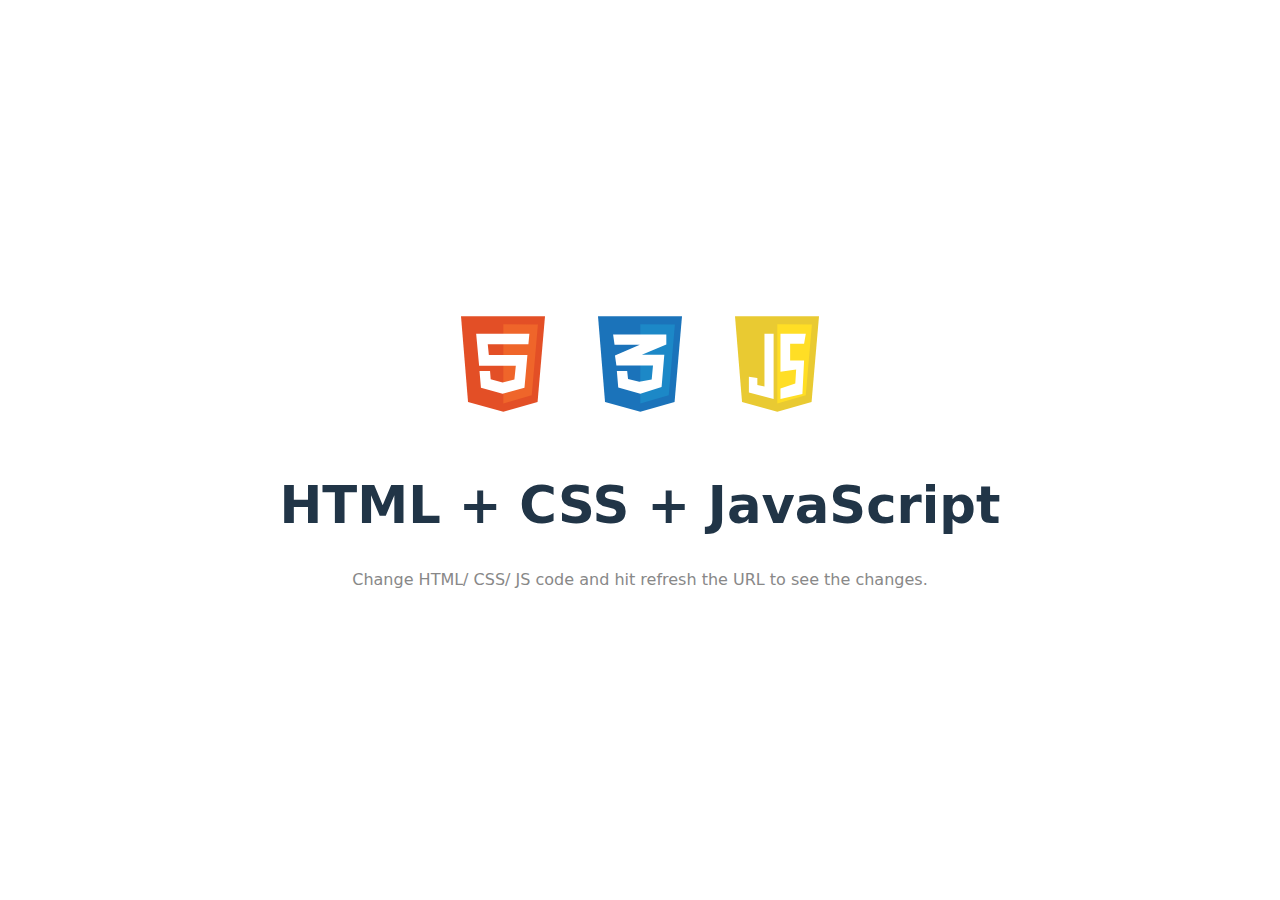
<file: EXPERIMENT-0/index.html>
<!doctype html>
<html lang="en">
  <head>
    <meta charset="UTF-8" />
    <meta name="viewport" content="width=device-width, initial-scale=1.0" />
    <title>HTML + CSS + JS</title>
    <link rel="stylesheet" href="styles.css" />
  </head>
  <body>
    <div id="root">
      <div>
        <img src="/images/html.svg" class="logo"/>
        <img src="/images/css.svg" class="logo"/>
        <img src="/images/javascript.svg" class="logo"/>
      </div>
    <h1>HTML + CSS + JavaScript</h1>
    <p class="read-instructions" style="display: none;">
      Change HTML/ CSS/ JS code and hit refresh the URL to see the changes.
    </p>
  </div>
  <script src="script.js"></script>
  </body>
</html>
</file>
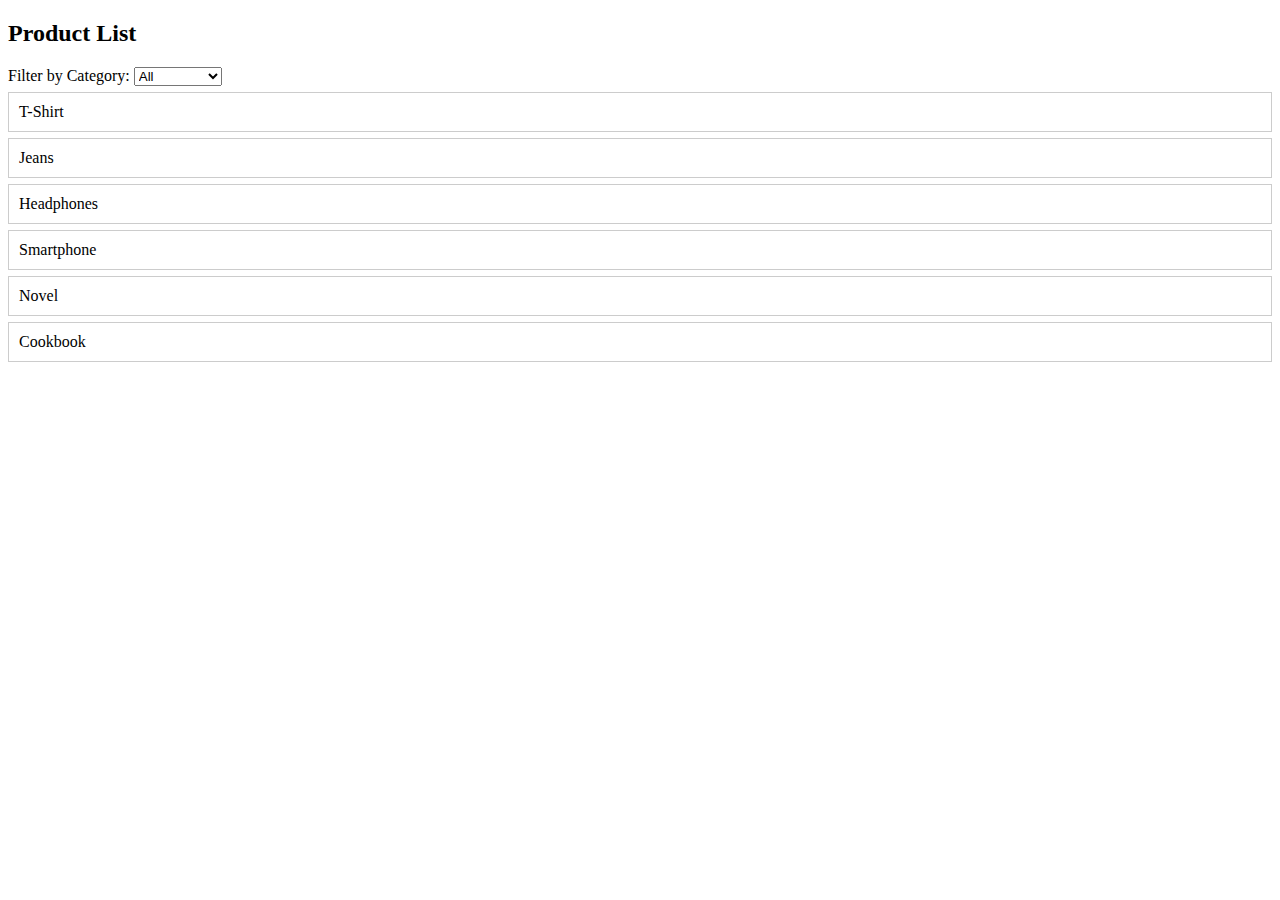
<file: EXPERIMENT-5/index.html>
<!DOCTYPE html>
<html>
<head>
  <title>Product Filter</title>
</head>
<body>
  <h2>Product List</h2>
  <label>Filter by Category:
    <select id="filter">
      <option value="all">All</option>
      <option value="clothing">Clothing</option>
      <option value="electronics">Electronics</option>
      <option value="books">Books</option>
    </select>
  </label>
  <div id="products"></div>
  <script>
    const items = [
      { name: "T-Shirt",    cat: "clothing" },
      { name: "Jeans",      cat: "clothing" },
      { name: "Headphones", cat: "electronics" },
      { name: "Smartphone", cat: "electronics" },
      { name: "Novel",      cat: "books" },
      { name: "Cookbook",   cat: "books" }
    ];
    const productsDiv = document.getElementById('products');
    const filter = document.getElementById('filter');
    function showList(cat) {
      productsDiv.innerHTML = '';
      items.forEach(item => {
        if (cat === 'all' || item.cat === cat) {
          let box = document.createElement('div');
          box.textContent = item.name;
          box.style.border = "1px solid #ccc";
          box.style.margin = "6px 0";
          box.style.padding = "10px";
          productsDiv.appendChild(box);
        }
      });
    }
    filter.addEventListener('change', e => showList(e.target.value));
    showList('all');
  </script>
</body>
</html>
</file>
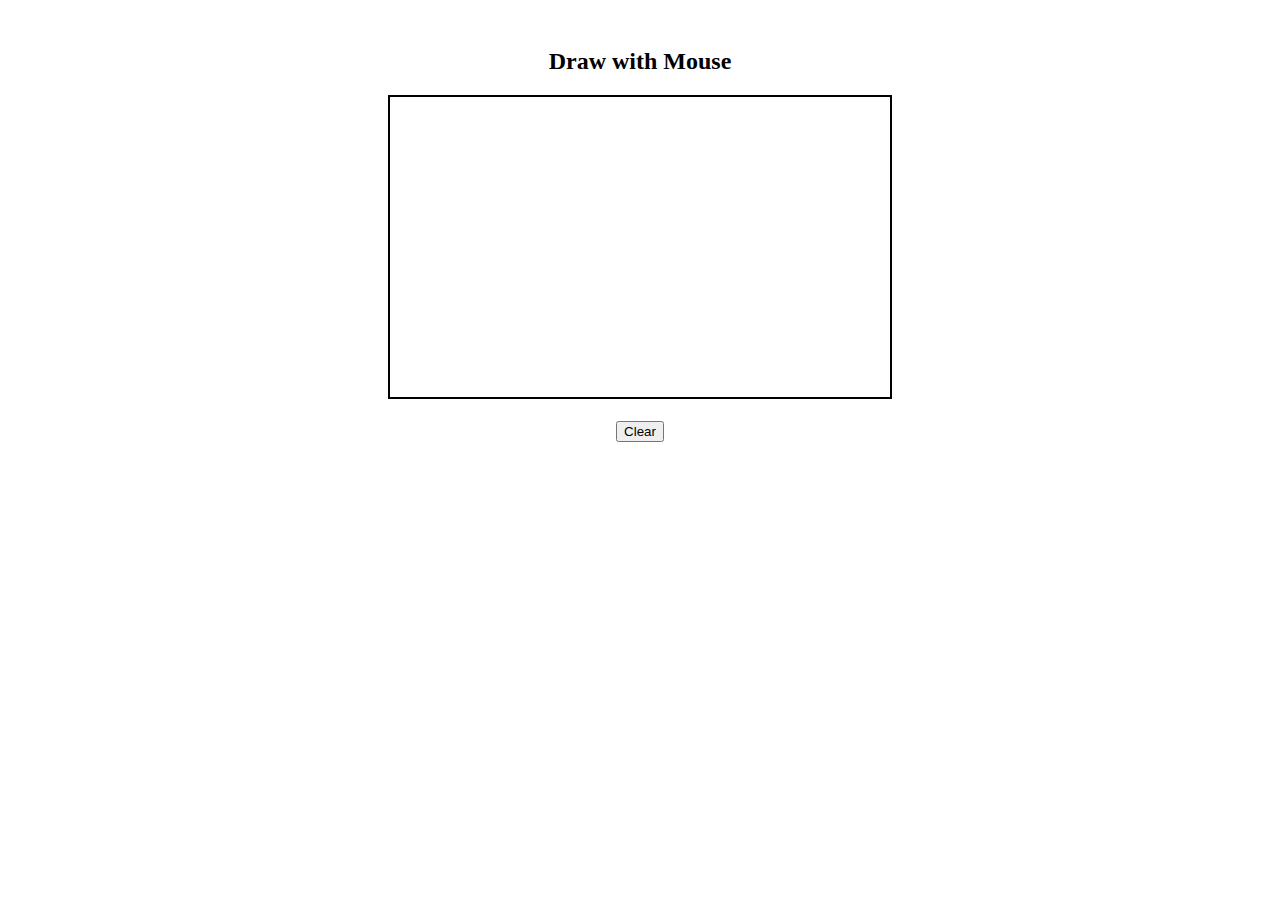
<file: EXPERIMENT-6/index.html>
<!DOCTYPE html>
<html>
<head>
    <title>Simple Drawing</title>
    <style>
        canvas { border: 2px solid black; cursor: crosshair; }
        body { text-align: center; padding: 20px; }
    </style>
</head>
<body>
    <h2>Draw with Mouse</h2>
    <canvas id="canvas" width="500" height="300"></canvas>
    <br><br>
    <button onclick="clearCanvas()">Clear</button>
    <script>
        const canvas = document.getElementById('canvas');
        const ctx = canvas.getContext('2d');
        let drawing = false;
        canvas.onmousedown = (e) => {
            drawing = true;
            ctx.beginPath();
            ctx.moveTo(e.offsetX, e.offsetY);
        };
        canvas.onmousemove = (e) => {
            if (drawing) {
                ctx.lineTo(e.offsetX, e.offsetY);
                ctx.stroke();
            }
        };
        canvas.onmouseup = () => drawing = false;
        canvas.onmouseout = () => drawing = false;
        function clearCanvas() {
            ctx.clearRect(0, 0, canvas.width, canvas.height);
        }
        ctx.lineWidth = 2;
        ctx.strokeStyle = 'black';
        ctx.lineCap = 'round';
    </script>
</body>
</html>
</file>
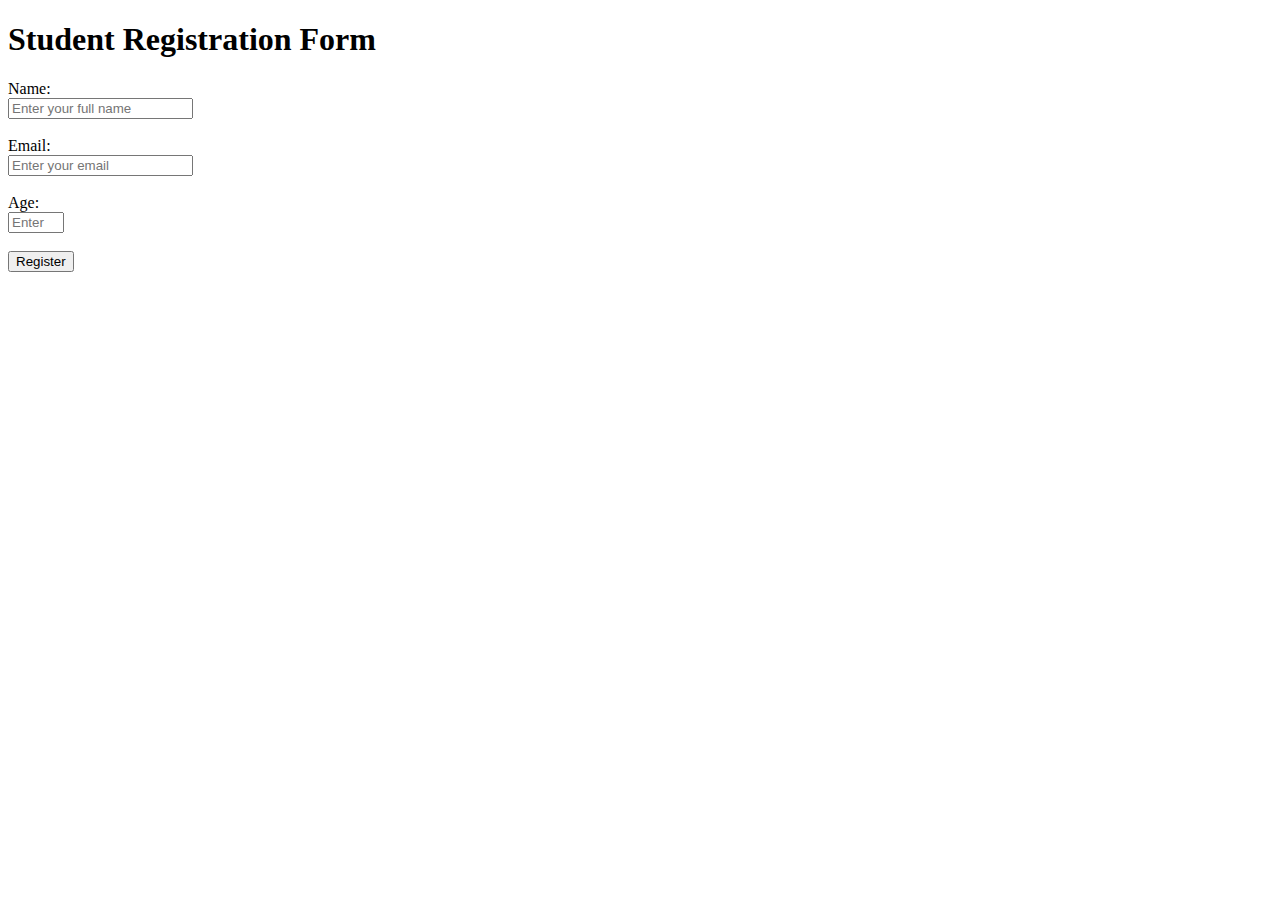
<file: experiment-1/studentregistration.html>
<!DOCTYPE html>
<html lang="en">
<head>
    <meta charset="UTF-8">
    <meta name="viewport" content="width=device-width, initial-scale=1.0">
    <title>Student Registration Form</title>
</head>
<body>
    <h1>Student Registration Form</h1>

    <form action="#" method="post">
        <div>
            <label for="name">Name:</label><br>
            <input type="text" id="name" name="name"
                   placeholder="Enter your full name"
                   required
                   minlength="3"
                   maxlength="100">
        </div>
        <br>
        <div>
            <label for="email">Email:</label><br>
            <input type="email" id="email" name="email"
                   placeholder="Enter your email"
                   required>
        </div>
        <br>
        <div>
            <label for="age">Age:</label><br>
            <input type="number" id="age" name="age"
                   placeholder="Enter your age"
                   required
                   min="16"
                   max="99">
        </div>
        <br>
        <button type="submit">Register</button>
    </form>
</body>
</html>
</file>
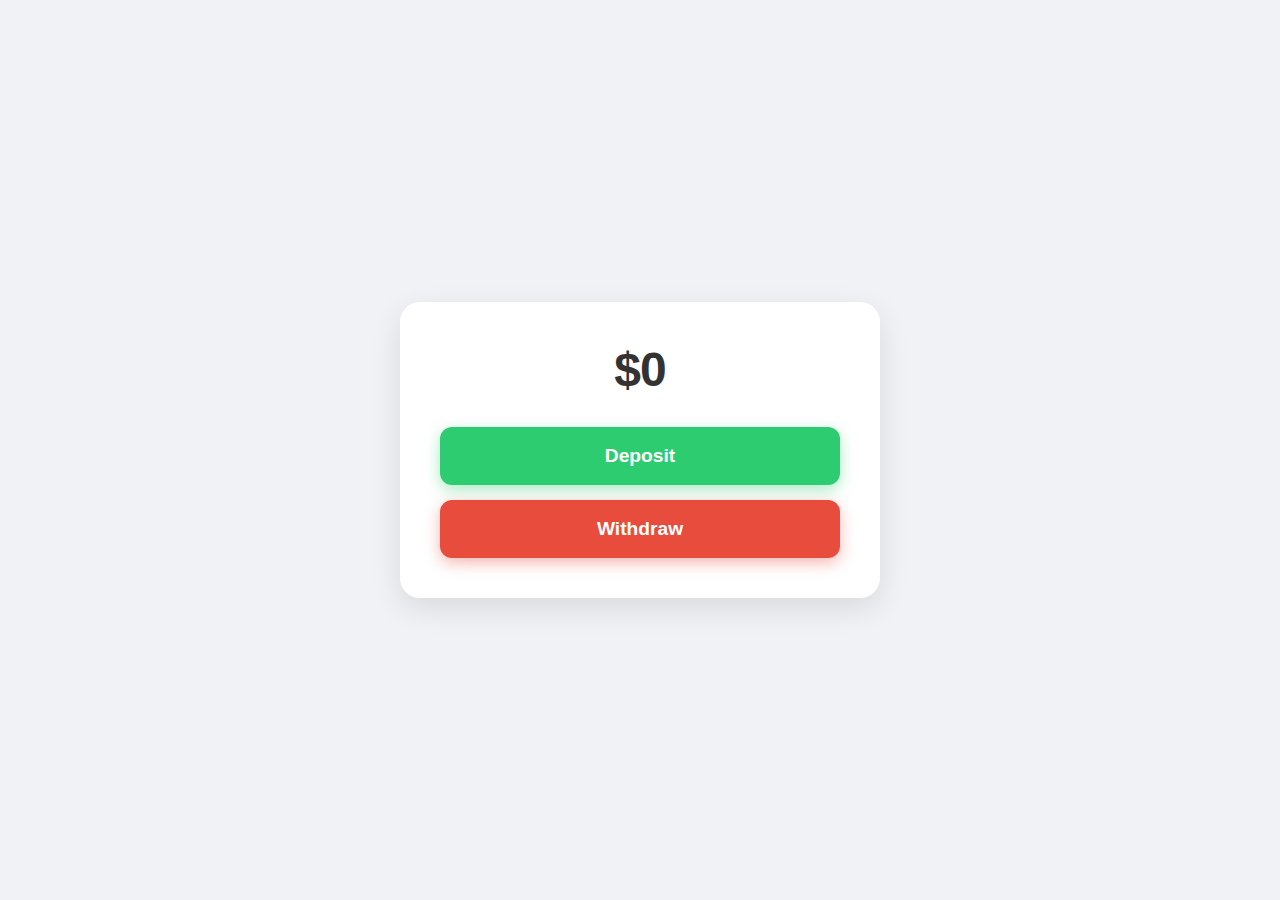
<file: EXPERIMENT-2/banking.html>
<!DOCTYPE html>
<html lang="en">
<head>
    <meta charset="UTF-8">
    <meta name="viewport" content="width=device-width, initial-scale=1.0">
    <title>Responsive Banking UI</title>
    <style>
        /* General Styles */
        body {
            font-family: -apple-system, BlinkMacSystemFont, "Segoe UI", Roboto, Helvetica, Arial, sans-serif, "Apple Color Emoji", "Segoe UI Emoji", "Segoe UI Symbol";
            background-color: #f0f2f5;
            display: flex;
            justify-content: center;
            align-items: center;
            min-height: 100vh;
            margin: 0;
            padding: 20px;
            box-sizing: border-box;
        }
        /* Card Container */
        .banking-card {
            background-color: #ffffff;
            border-radius: 20px;
            box-shadow: 0 10px 30px rgba(0, 0, 0, 0.1);
            padding: 40px;
            width: 100%;
            max-width: 400px;
            text-align: center;
            transition: transform 0.3s ease-in-out, box-shadow 0.3s ease-in-out;
            position: relative;
        }
        .banking-card:hover {
            transform: translateY(-5px);
            box-shadow: 0 15px 40px rgba(0, 0, 0, 0.15);
        }
        /* Balance Display */
        .balance-display {
            font-size: 3rem;
            font-weight: 700;
            color: #333;
            margin-bottom: 30px;
            letter-spacing: -1px;
        }
        /* Button Group */
        .button-group {
            display: flex;
            flex-direction: column;
            gap: 15px;
        }
        /* Buttons */
        .btn {
            padding: 18px 24px;
            border-radius: 12px;
            border: none;
            cursor: pointer;
            font-size: 1.2rem;
            font-weight: 600;
            color: #fff;
            transition: all 0.3s ease;
            text-decoration: none;
            display: block;
        }
        .btn-deposit {
            background-color: #2ecc71;
            box-shadow: 0 5px 15px rgba(46, 204, 113, 0.4);
        }
        .btn-withdraw {
            background-color: #e74c3c;
            box-shadow: 0 5px 15px rgba(231, 76, 60, 0.4);
        }
        .btn:hover {
            transform: translateY(-3px);
            box-shadow: 0 8px 20px rgba(0, 0, 0, 0.2);
            opacity: 0.9;
        }
        .btn-deposit:hover {
            box-shadow: 0 8px 20px rgba(46, 204, 113, 0.6);
        }
        .btn-withdraw:hover {
            box-shadow: 0 8px 20px rgba(231, 76, 60, 0.6);
        }
        /* Responsive Design */
        @media (max-width: 480px) {
            .banking-card {
                padding: 30px;
                border-radius: 15px;
            }
            .balance-display {
                font-size: 2.5rem;
                margin-bottom: 25px;
            }
            .btn {
                font-size: 1.1rem;
                padding: 16px 20px;
            }
        }
        @media (max-width: 360px) {
            .banking-card {
                padding: 20px;
            }
            .balance-display {
                font-size: 2rem;
                margin-bottom: 20px;
            }
            .btn {
                font-size: 1rem;
                padding: 14px 18px;
            }
        }
    </style>
</head>
<body>
    <div class="banking-card">
        <div class="balance-display">$0</div>
        <div class="button-group">
            <button class="btn btn-deposit">Deposit</button>
            <button class="btn btn-withdraw">Withdraw</button>
        </div>
    </div>
</body>
</html>
</file>
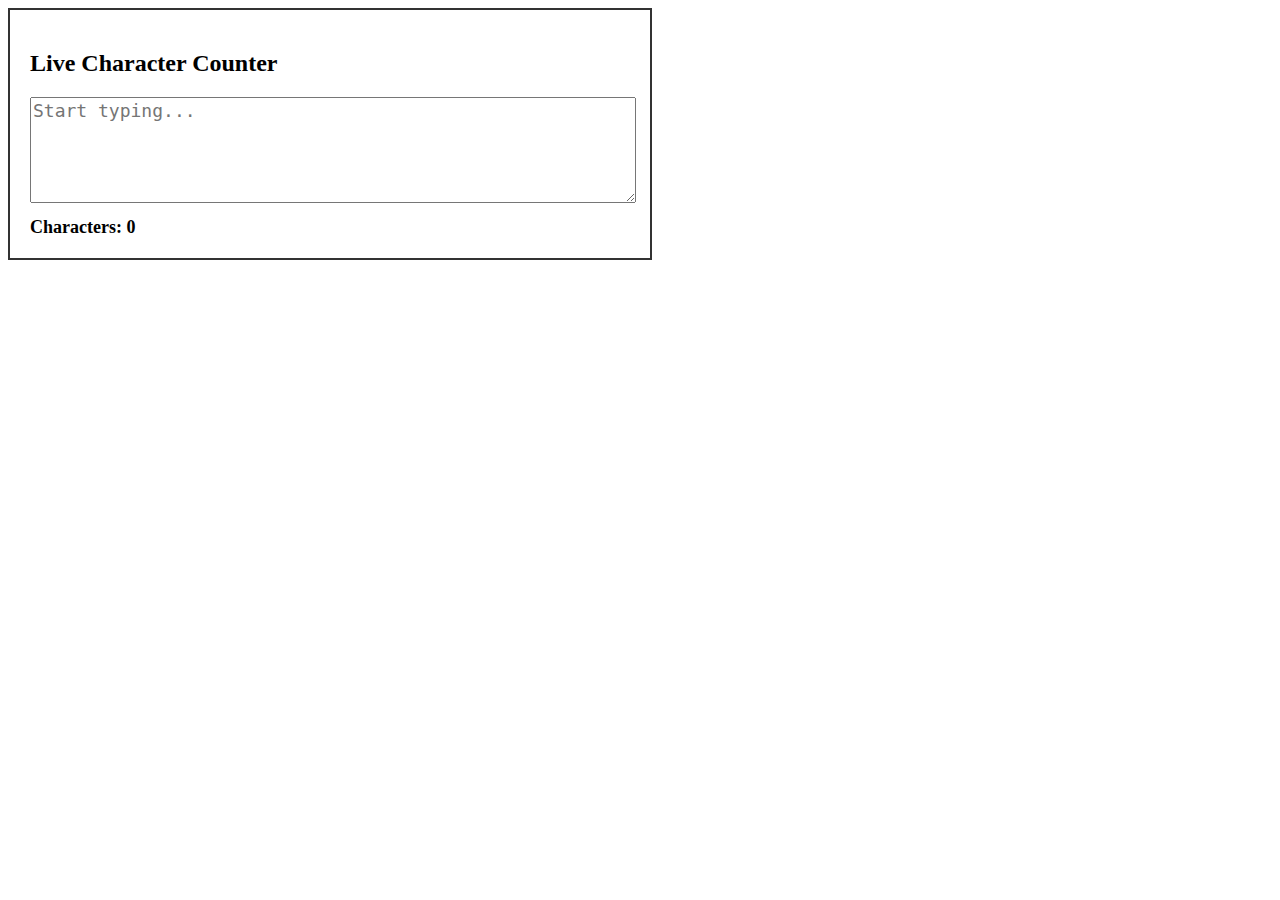
<file: EXPIREMENT-4/count.html>
<!DOCTYPE html>
<html>
<head>
  <meta charset="UTF-8">
  <title>Live Character Counter</title>
  <link rel="stylesheet" href="style.css">
</head>
<body>
  <div class="counter-container">
    <h2>Live Character Counter</h2>
    <textarea id="inputText" placeholder="Start typing..."></textarea>
    <div class="char-count">Characters: <span id="charCount">0</span></div>
  </div>
  <script src="script.js"></script>
</body>
</html>
</file>
<file: EXPERIMENT-0/styles.css>
:root {
    font-family: Inter, system-ui, Avenir, Helvetica, Arial, sans-serif;
    line-height: 1.5;
    font-weight: 400;
  
    color-scheme: light dark;
    color: rgba(255, 255, 255, 0.87);
    background-color: #242424;
  
    font-synthesis: none;
    text-rendering: optimizeLegibility;
    -webkit-font-smoothing: antialiased;
    -moz-osx-font-smoothing: grayscale;
  }
  
  a {
    font-weight: 500;
    color: #646cff;
    text-decoration: inherit;
  }
  a:hover {
    color: #535bf2;
  }
  
  body {
    margin: 0;
    display: flex;
    place-items: center;
    min-width: 320px;
    min-height: 100vh;
  }
  
  h1 {
    font-size: 3.2em;
    line-height: 1.1;
  }
  
  button {
    border-radius: 8px;
    border: 1px solid transparent;
    padding: 0.6em 1.2em;
    font-size: 1em;
    font-weight: 500;
    font-family: inherit;
    background-color: #1a1a1a;
    cursor: pointer;
    transition: border-color 0.25s;
  }
  button:hover {
    border-color: #646cff;
  }
  button:focus,
  button:focus-visible {
    outline: 4px auto -webkit-focus-ring-color;
  }
  
  @media (prefers-color-scheme: light) {
    :root {
      color: #213547;
      background-color: #ffffff;
    }
    a:hover {
      color: #747bff;
    }
    button {
      background-color: #f9f9f9;
    }
  }
  
  #root {
    max-width: 1280px;
    margin: 0 auto;
    padding: 2rem;
    text-align: center;
  }
  
  .logo {
    height: 6em;
    padding: 1.5em;
    will-change: filter;
    transition: filter 300ms;
  }
  .logo:hover {
    filter: drop-shadow(0 0 2em #646cffaa);
  }
  .logo.react:hover {
    filter: drop-shadow(0 0 2em #61dafbaa);
  }
  
  @keyframes logo-spin {
    from {
      transform: rotate(0deg);
    }
    to {
      transform: rotate(360deg);
    }
  }
  
  @media (prefers-reduced-motion: no-preference) {
    a:nth-of-type(2) .logo {
      animation: logo-spin infinite 20s linear;
    }
  }
  
  .card {
    padding: 2em;
  }
  
  .read-instructions {
    color: #888;
  }
</file>
<file: EXPIREMENT-4/style.css>
.counter-container {
  border: 2px solid #333;
  padding: 20px;
  margin-bottom: 20px;
  width: 600px;
}
textarea {
  width: 100%;
  height: 100px;
  font-size: 18px;
  margin-bottom: 10px;
}
.char-count {
  font-weight: bold;
  font-size: 18px;
}
</file>
